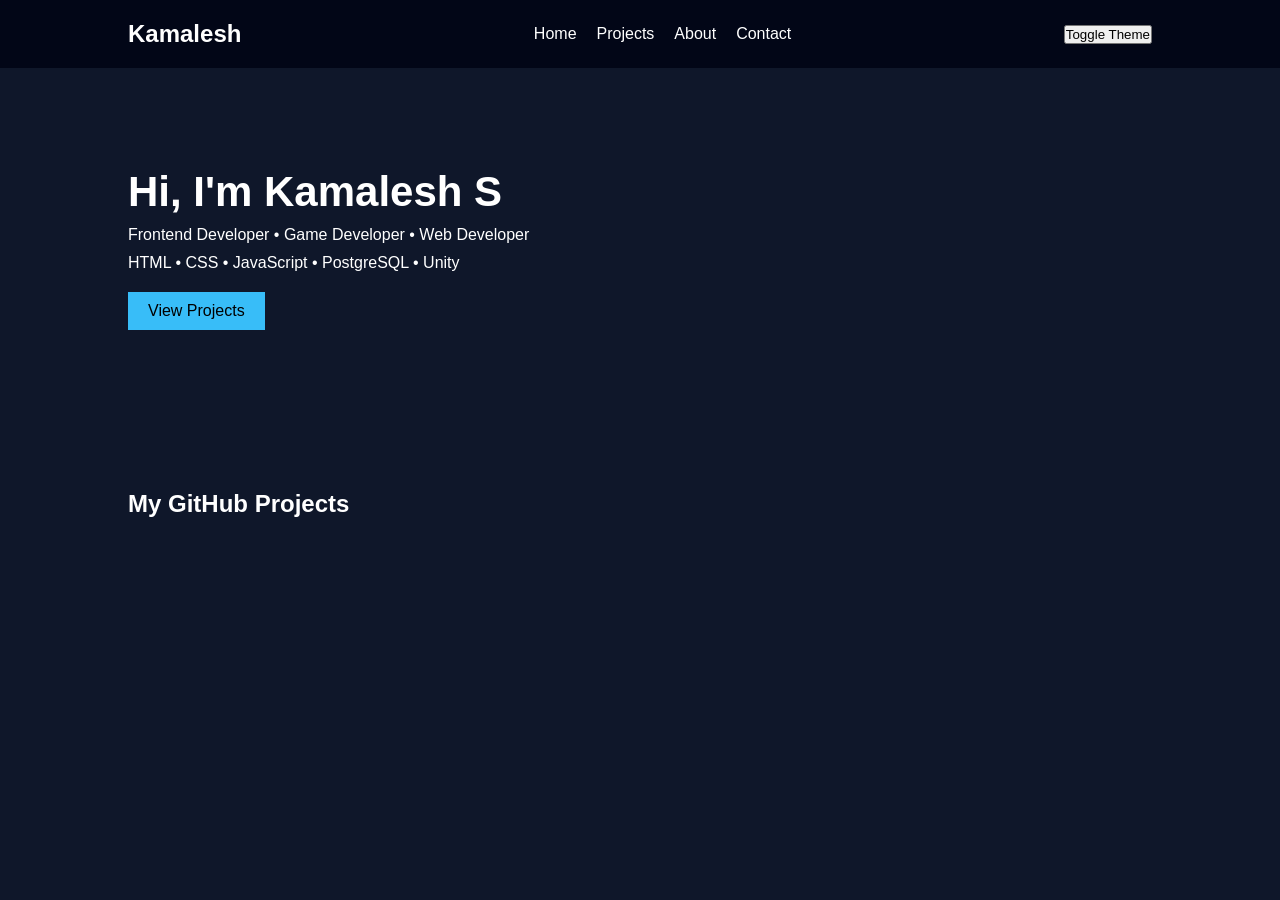
<file: index.html>
<!DOCTYPE html>
<html lang="en">

<head>
<meta charset="UTF-8">
<meta name="viewport" content="width=device-width, initial-scale=1.0">

<title>Kamalesh S | Developer Portfolio</title>

<meta name="description" content="Kamalesh S - Frontend Developer, Web Developer and Game Developer Portfolio">
<meta name="author" content="Kamalesh S">

<link rel="stylesheet" href="css/style.css">

<!-- Google Analytics -->
<script async src="https://www.googletagmanager.com/gtag/js?id=G-Y1THZ38S81"></script>
<script>
window.dataLayer = window.dataLayer || [];
function gtag(){dataLayer.push(arguments);}
gtag('js', new Date());
gtag('config', 'G-Y1THZ38S81');
</script>

</head>

<body>

<nav>

<h2 class="logo">Kamalesh</h2>

<ul>
<li><a href="index.html">Home</a></li>
<li><a href="projects.html">Projects</a></li>
<li><a href="about.html">About</a></li>
<li><a href="contact.html">Contact</a></li>
</ul>

<button id="theme-toggle">Toggle Theme</button>

</nav>

<section class="hero">

<h1>Hi, I'm Kamalesh S</h1>

<p>
Frontend Developer • Game Developer • Web Developer
</p>

<p class="skills">
HTML • CSS • JavaScript • PostgreSQL • Unity
</p>

<a href="projects.html" class="btn">View Projects</a>

</section>

<section class="github-projects">

<h2>My GitHub Projects</h2>

<div id="project-container"></div>

</section>

<script src="js/main.js"></script>

</body>

</html>
</file>
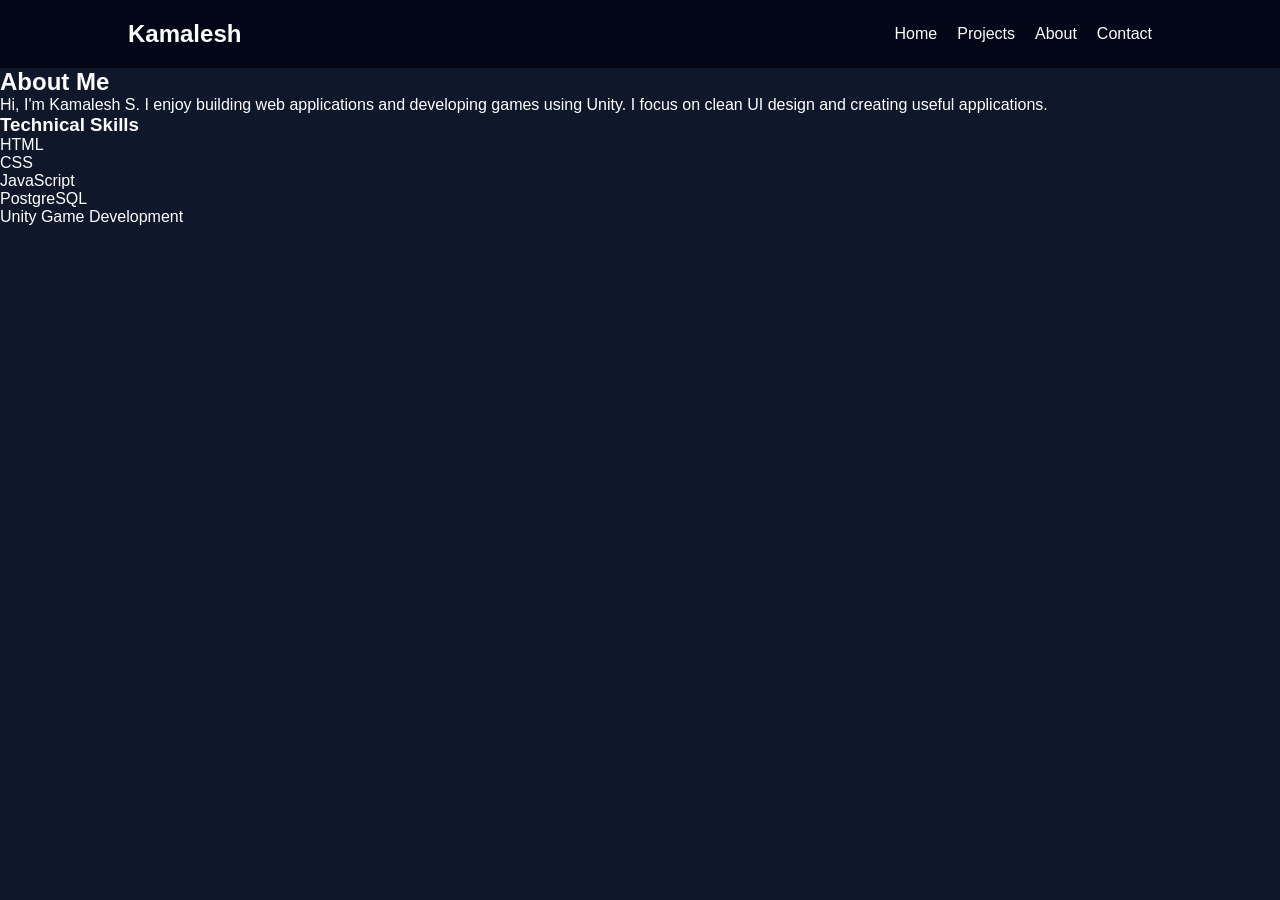
<file: about.html>
<!DOCTYPE html>
<html>
<head>
<title>About | Kamalesh</title>
<link rel="stylesheet" href="css/style.css">
</head>

<body>

<header>
<nav class="navbar">

<h2 class="logo">Kamalesh</h2>

<ul>
<li><a href="index.html">Home</a></li>
<li><a href="projects.html">Projects</a></li>
<li><a href="about.html">About</a></li>
<li><a href="contact.html">Contact</a></li>
</ul>

</nav>
</header>

<section class="about">

<h1>About Me</h1>

<p>
Hi, I'm Kamalesh S. I enjoy building web applications and developing games using Unity. I focus on clean UI design and creating useful applications.
</p>

<h3>Technical Skills</h3>

<ul>
<li>HTML</li>
<li>CSS</li>
<li>JavaScript</li>
<li>PostgreSQL</li>
<li>Unity Game Development</li>
</ul>

</section>

</body>
</html>
</file>
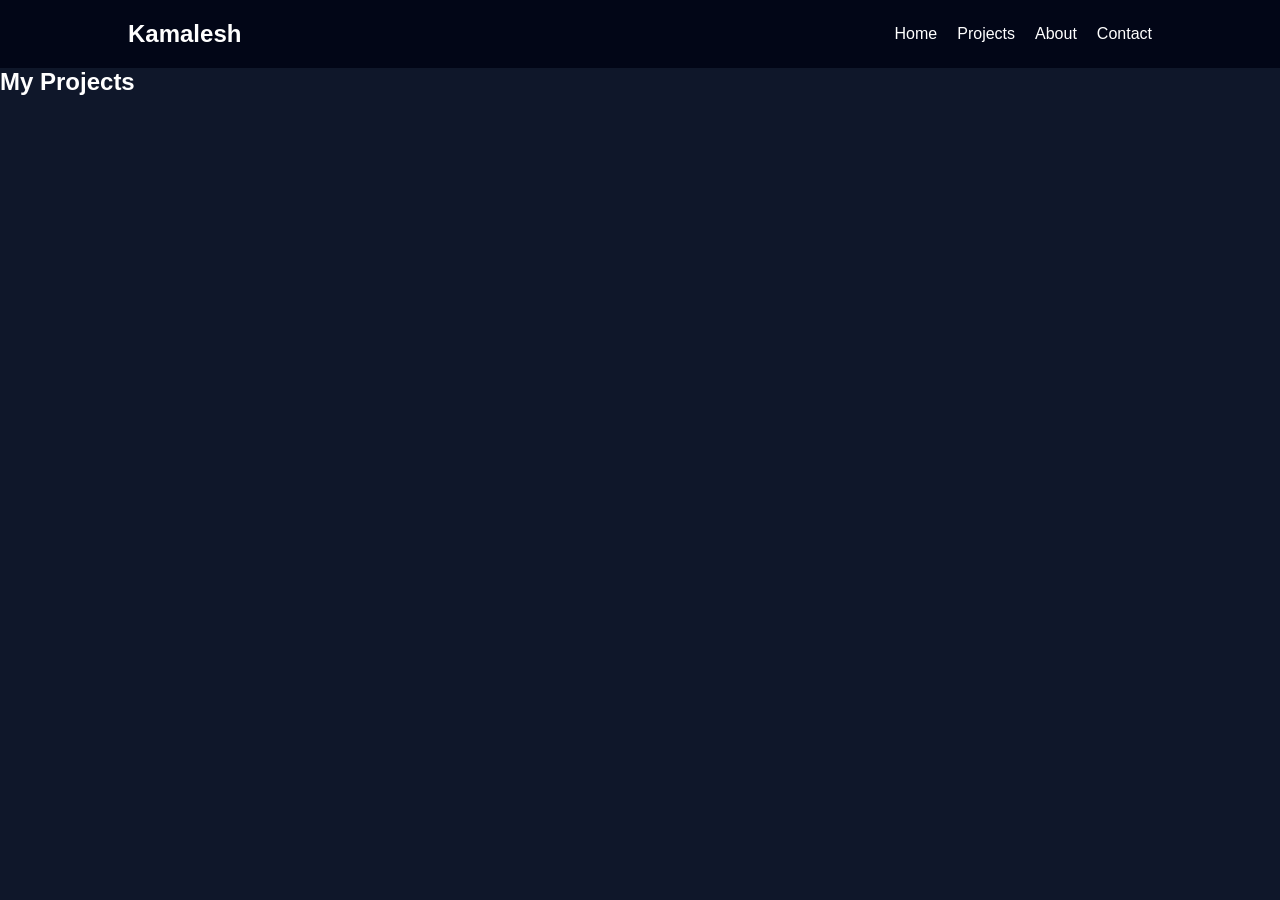
<file: projects.html>
<!DOCTYPE html>
<html lang="en">
<head>

<meta charset="UTF-8">
<meta name="viewport" content="width=device-width, initial-scale=1.0">

<title>Projects | Kamalesh</title>

<link rel="stylesheet" href="css/style.css">

</head>

<body>

<nav>

<h1 class="logo">Kamalesh</h1>

<ul class="nav-links">
<li><a href="index.html">Home</a></li>
<li><a href="projects.html">Projects</a></li>
<li><a href="about.html">About</a></li>
<li><a href="contact.html">Contact</a></li>
</ul>

</nav>

<section class="projects">

<h2>My Projects</h2>

<div id="project-container"></div>

</section>

<script src="js/main.js"></script>

</body>
</html>
</file>
<file: css/style.css>
*{
margin:0;
padding:0;
box-sizing:border-box;
font-family:Arial, Helvetica, sans-serif;
}

body{
background:#0f172a;
color:white;
}

nav{
display:flex;
justify-content:space-between;
align-items:center;
padding:20px 10%;
background:#020617;
}

nav ul{
display:flex;
list-style:none;
}

nav ul li{
margin-left:20px;
}

nav a{
color:white;
text-decoration:none;
}

.hero{
padding:100px 10%;
}

.hero h1{
font-size:42px;
margin-bottom:10px;
}

.hero p{
margin-bottom:10px;
}

.btn{
display:inline-block;
padding:10px 20px;
background:#38bdf8;
color:black;
text-decoration:none;
margin-top:10px;
}

.github-projects{
padding:60px 10%;
}

#project-container{
display:grid;
grid-template-columns:repeat(auto-fit,minmax(250px,1fr));
gap:20px;
margin-top:30px;
}

.project-card{
background:#020617;
padding:20px;
border-radius:10px;
}

.project-card h3{
color:#38bdf8;
margin-bottom:10px;
}

.project-card a{
color:#38bdf8;
text-decoration:none;
}

.light{
background:white;
color:black;
}
</file>
